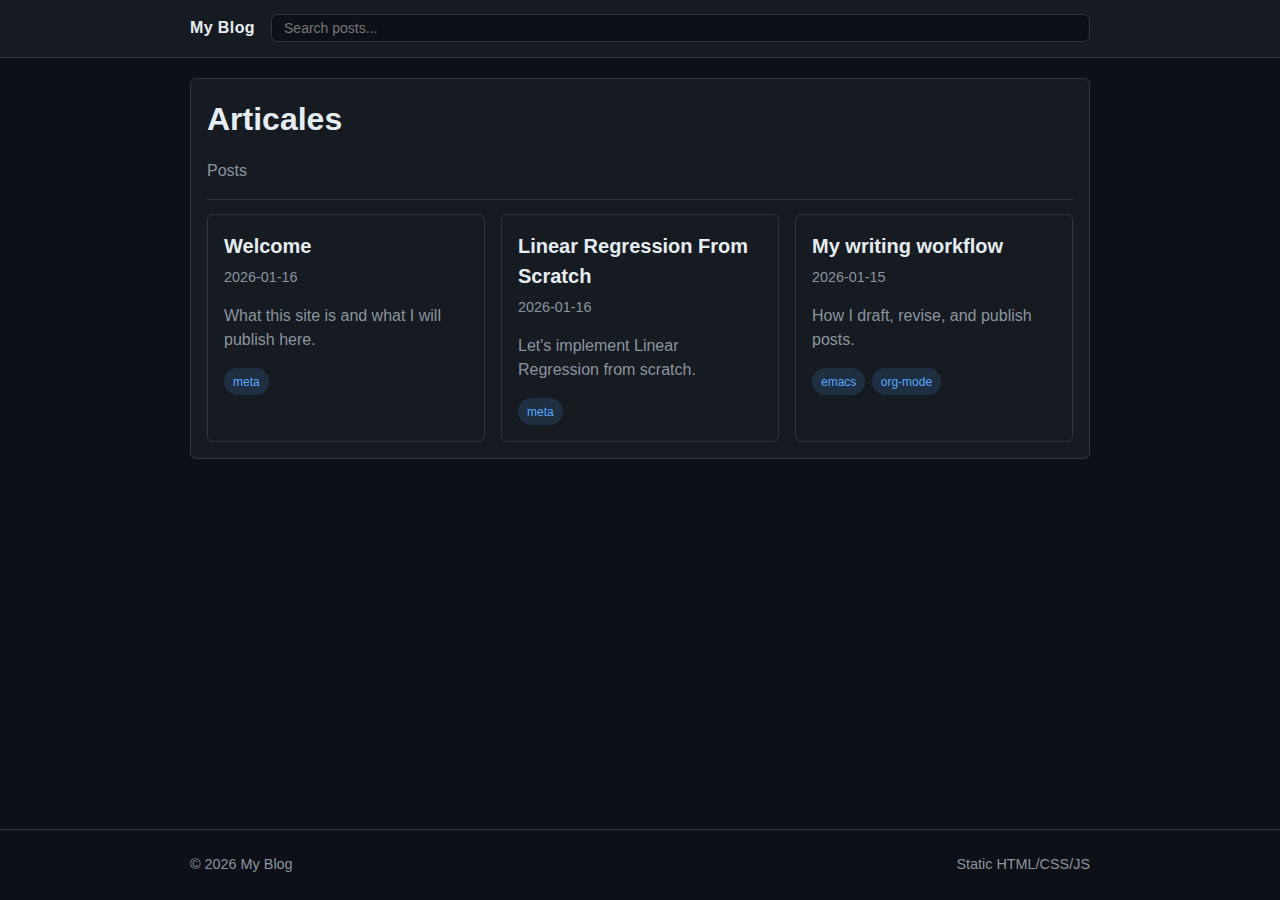
<file: index.html>
<!doctype html>
<html lang="en">
  <head>
    <meta charset="utf-8" />
    <meta name="viewport" content="width=device-width, initial-scale=1" />
    <title>My Blog</title>
    <meta name="description" content="Personal blog." />
    <link rel="stylesheet" href="styles.css" />
  </head>

  <body>
    <header class="topbar">
      <div class="container topbar__inner">
        <a class="brand" href="#/">My Blog</a>

        <input
          id="searchInput"
          class="input"
          type="search"
          placeholder="Search posts..."
          aria-label="Search posts"
        />
      </div>
    </header>

    <main class="container main" id="app" aria-live="polite"></main>

    <footer class="footer">
      <div class="container footer__inner">
        <span class="muted small">© <span id="year"></span> My Blog</span>
        <span class="muted small">Static HTML/CSS/JS</span>
      </div>
    </footer>

    <script src="script.js" defer></script>
  </body>
</html>
</file>
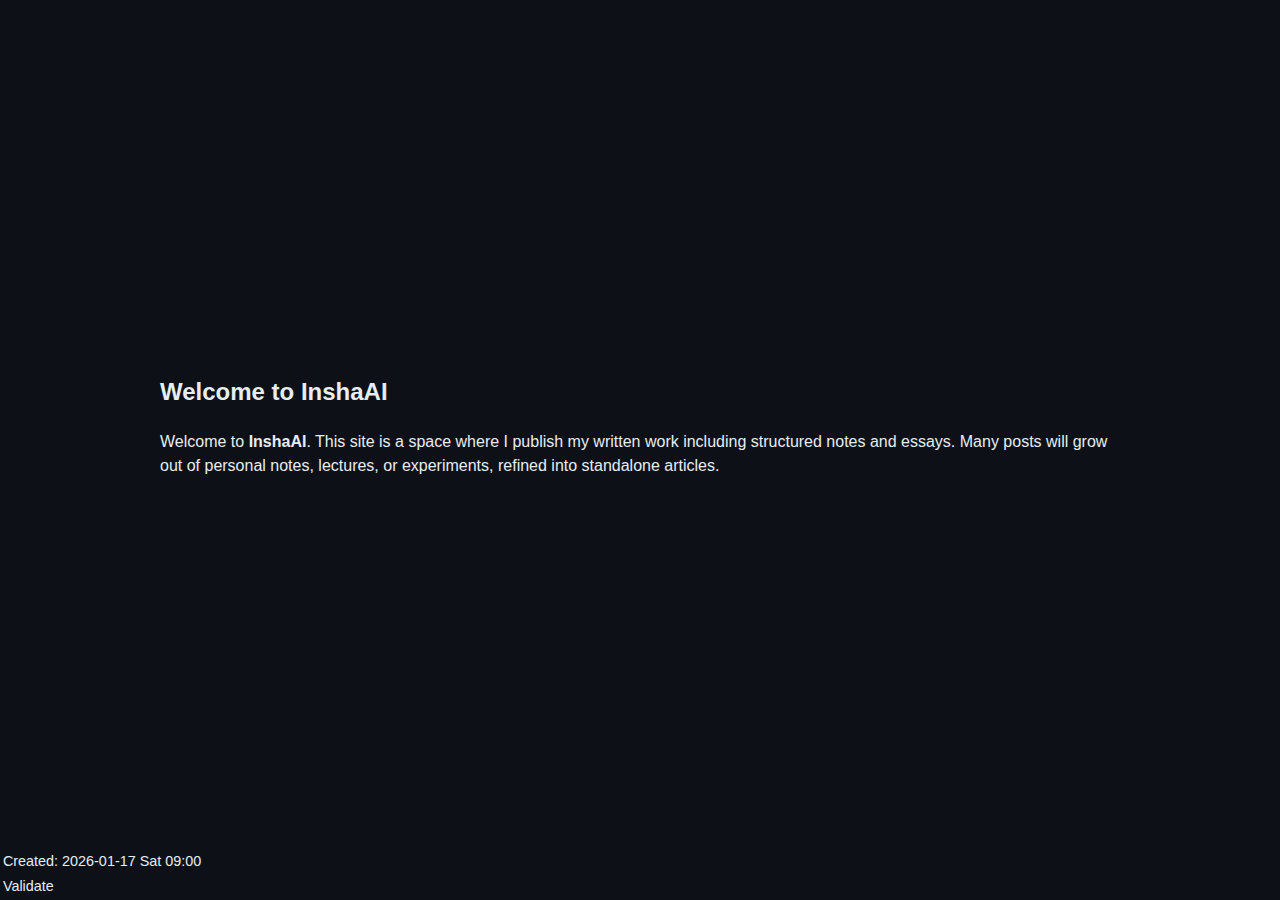
<file: posts/2026-01-16-welcome/index.html>
<?xml version="1.0" encoding="utf-8"?>
<!DOCTYPE html PUBLIC "-//W3C//DTD XHTML 1.0 Strict//EN"
"http://www.w3.org/TR/xhtml1/DTD/xhtml1-strict.dtd">
<html xmlns="http://www.w3.org/1999/xhtml" lang="en" xml:lang="en">
<head>
<!-- 2026-01-17 Sat 09:00 -->
<meta http-equiv="Content-Type" content="text/html;charset=utf-8" />
<meta name="viewport" content="width=device-width, initial-scale=1" />
<title>&lrm;</title>
<meta name="generator" content="Org Mode" />
<style type="text/css">
  #content { max-width: 60em; margin: auto; }
  .title  { text-align: center;
             margin-bottom: .2em; }
  .subtitle { text-align: center;
              font-size: medium;
              font-weight: bold;
              margin-top:0; }
  .todo   { font-family: monospace; color: red; }
  .done   { font-family: monospace; color: green; }
  .priority { font-family: monospace; color: orange; }
  .tag    { background-color: #eee; font-family: monospace;
            padding: 2px; font-size: 80%; font-weight: normal; }
  .timestamp { color: #bebebe; }
  .timestamp-kwd { color: #5f9ea0; }
  .org-right  { margin-left: auto; margin-right: 0px;  text-align: right; }
  .org-left   { margin-left: 0px;  margin-right: auto; text-align: left; }
  .org-center { margin-left: auto; margin-right: auto; text-align: center; }
  .underline { text-decoration: underline; }
  #postamble p, #preamble p { font-size: 90%; margin: .2em; }
  p.verse { margin-left: 3%; }
  pre {
    border: 1px solid #e6e6e6;
    border-radius: 3px;
    background-color: #f2f2f2;
    padding: 8pt;
    font-family: monospace;
    overflow: auto;
    margin: 1.2em;
  }
  pre.src {
    position: relative;
    overflow: auto;
  }
  pre.src:before {
    display: none;
    position: absolute;
    top: -8px;
    right: 12px;
    padding: 3px;
    color: #555;
    background-color: #f2f2f299;
  }
  pre.src:hover:before { display: inline; margin-top: 14px;}
  /* Languages per Org manual */
  pre.src-asymptote:before { content: 'Asymptote'; }
  pre.src-awk:before { content: 'Awk'; }
  pre.src-authinfo::before { content: 'Authinfo'; }
  pre.src-C:before { content: 'C'; }
  /* pre.src-C++ doesn't work in CSS */
  pre.src-clojure:before { content: 'Clojure'; }
  pre.src-css:before { content: 'CSS'; }
  pre.src-D:before { content: 'D'; }
  pre.src-ditaa:before { content: 'ditaa'; }
  pre.src-dot:before { content: 'Graphviz'; }
  pre.src-calc:before { content: 'Emacs Calc'; }
  pre.src-emacs-lisp:before { content: 'Emacs Lisp'; }
  pre.src-fortran:before { content: 'Fortran'; }
  pre.src-gnuplot:before { content: 'gnuplot'; }
  pre.src-haskell:before { content: 'Haskell'; }
  pre.src-hledger:before { content: 'hledger'; }
  pre.src-java:before { content: 'Java'; }
  pre.src-js:before { content: 'Javascript'; }
  pre.src-latex:before { content: 'LaTeX'; }
  pre.src-ledger:before { content: 'Ledger'; }
  pre.src-lisp:before { content: 'Lisp'; }
  pre.src-lilypond:before { content: 'Lilypond'; }
  pre.src-lua:before { content: 'Lua'; }
  pre.src-matlab:before { content: 'MATLAB'; }
  pre.src-mscgen:before { content: 'Mscgen'; }
  pre.src-ocaml:before { content: 'Objective Caml'; }
  pre.src-octave:before { content: 'Octave'; }
  pre.src-org:before { content: 'Org mode'; }
  pre.src-oz:before { content: 'OZ'; }
  pre.src-plantuml:before { content: 'Plantuml'; }
  pre.src-processing:before { content: 'Processing.js'; }
  pre.src-python:before { content: 'Python'; }
  pre.src-R:before { content: 'R'; }
  pre.src-ruby:before { content: 'Ruby'; }
  pre.src-sass:before { content: 'Sass'; }
  pre.src-scheme:before { content: 'Scheme'; }
  pre.src-screen:before { content: 'Gnu Screen'; }
  pre.src-sed:before { content: 'Sed'; }
  pre.src-sh:before { content: 'shell'; }
  pre.src-sql:before { content: 'SQL'; }
  pre.src-sqlite:before { content: 'SQLite'; }
  /* additional languages in org.el's org-babel-load-languages alist */
  pre.src-forth:before { content: 'Forth'; }
  pre.src-io:before { content: 'IO'; }
  pre.src-J:before { content: 'J'; }
  pre.src-makefile:before { content: 'Makefile'; }
  pre.src-maxima:before { content: 'Maxima'; }
  pre.src-perl:before { content: 'Perl'; }
  pre.src-picolisp:before { content: 'Pico Lisp'; }
  pre.src-scala:before { content: 'Scala'; }
  pre.src-shell:before { content: 'Shell Script'; }
  pre.src-ebnf2ps:before { content: 'ebfn2ps'; }
  /* additional language identifiers per "defun org-babel-execute"
       in ob-*.el */
  pre.src-cpp:before  { content: 'C++'; }
  pre.src-abc:before  { content: 'ABC'; }
  pre.src-coq:before  { content: 'Coq'; }
  pre.src-groovy:before  { content: 'Groovy'; }
  /* additional language identifiers from org-babel-shell-names in
     ob-shell.el: ob-shell is the only babel language using a lambda to put
     the execution function name together. */
  pre.src-bash:before  { content: 'bash'; }
  pre.src-csh:before  { content: 'csh'; }
  pre.src-ash:before  { content: 'ash'; }
  pre.src-dash:before  { content: 'dash'; }
  pre.src-ksh:before  { content: 'ksh'; }
  pre.src-mksh:before  { content: 'mksh'; }
  pre.src-posh:before  { content: 'posh'; }
  /* Additional Emacs modes also supported by the LaTeX listings package */
  pre.src-ada:before { content: 'Ada'; }
  pre.src-asm:before { content: 'Assembler'; }
  pre.src-caml:before { content: 'Caml'; }
  pre.src-delphi:before { content: 'Delphi'; }
  pre.src-html:before { content: 'HTML'; }
  pre.src-idl:before { content: 'IDL'; }
  pre.src-mercury:before { content: 'Mercury'; }
  pre.src-metapost:before { content: 'MetaPost'; }
  pre.src-modula-2:before { content: 'Modula-2'; }
  pre.src-pascal:before { content: 'Pascal'; }
  pre.src-ps:before { content: 'PostScript'; }
  pre.src-prolog:before { content: 'Prolog'; }
  pre.src-simula:before { content: 'Simula'; }
  pre.src-tcl:before { content: 'tcl'; }
  pre.src-tex:before { content: 'TeX'; }
  pre.src-plain-tex:before { content: 'Plain TeX'; }
  pre.src-verilog:before { content: 'Verilog'; }
  pre.src-vhdl:before { content: 'VHDL'; }
  pre.src-xml:before { content: 'XML'; }
  pre.src-nxml:before { content: 'XML'; }
  /* add a generic configuration mode; LaTeX export needs an additional
     (add-to-list 'org-latex-listings-langs '(conf " ")) in .emacs */
  pre.src-conf:before { content: 'Configuration File'; }

  table { border-collapse:collapse; }
  caption.t-above { caption-side: top; }
  caption.t-bottom { caption-side: bottom; }
  td, th { vertical-align:top;  }
  th.org-right  { text-align: center;  }
  th.org-left   { text-align: center;   }
  th.org-center { text-align: center; }
  td.org-right  { text-align: right;  }
  td.org-left   { text-align: left;   }
  td.org-center { text-align: center; }
  dt { font-weight: bold; }
  .footpara { display: inline; }
  .footdef  { margin-bottom: 1em; }
  .figure { padding: 1em; }
  .figure p { text-align: center; }
  .equation-container {
    display: table;
    text-align: center;
    width: 100%;
  }
  .equation {
    vertical-align: middle;
  }
  .equation-label {
    display: table-cell;
    text-align: right;
    vertical-align: middle;
  }
  .inlinetask {
    padding: 10px;
    border: 2px solid gray;
    margin: 10px;
    background: #ffffcc;
  }
  #org-div-home-and-up
   { text-align: right; font-size: 70%; white-space: nowrap; }
  textarea { overflow-x: auto; }
  .linenr { font-size: smaller }
  .code-highlighted { background-color: #ffff00; }
  .org-info-js_info-navigation { border-style: none; }
  #org-info-js_console-label
    { font-size: 10px; font-weight: bold; white-space: nowrap; }
  .org-info-js_search-highlight
    { background-color: #ffff00; color: #000000; font-weight: bold; }
  .org-svg { }
</style>
<link rel="stylesheet" href="../../styles.css">
</head>
<body>
<div id="content" class="content">
<div id="outline-container-orgb0dcd21" class="outline-2">
<h2 id="orgb0dcd21">Welcome to InshaAI</h2>
<div class="outline-text-2" id="text-orgb0dcd21">
<p>
Welcome to <b>InshaAI</b>. This site is a space where I publish my written work including structured notes and essays. Many posts will grow out of personal notes, lectures, or experiments, refined into standalone articles.
</p>
</div>
</div>
</div>
<div id="postamble" class="status">
<p class="date">Created: 2026-01-17 Sat 09:00</p>
<p class="validation"><a href="https://validator.w3.org/check?uri=referer">Validate</a></p>
</div>
</body>
</html>
</file>
<file: styles.css>
/* ====== Dark Theme (GitHub-inspired) ====== */
:root,
[data-theme="dark"] {
  --bg: #0d1117;
  --bg-secondary: #161b22;
  --text: #e6edf3;
  --muted: #8b949e;
  --accent: #58a6ff;
  --border: #30363d;
  --shadow: 0 8px 24px rgba(0, 0, 0, 0.4);
  --card-bg: #161b22;
  --radius: 6px;
  --max: 900px;
}

/* ====== Light Theme (GitHub-inspired) ====== */
[data-theme="light"] {
  --bg: #ffffff;
  --bg-secondary: #f6f8fa;
  --text: #1f2328;
  --muted: #656d76;
  --accent: #0969da;
  --border: #d0d7de;
  --shadow: 0 8px 24px rgba(140, 149, 159, 0.2);
  --card-bg: #f6f8fa;
}

/* ====== Base ====== */
* {
  box-sizing: border-box;
}
html,
body {
  height: 100%;
}

body {
  margin: 0;
  display: flex;
  flex-direction: column;
  font-family: -apple-system, BlinkMacSystemFont, "Segoe UI", "Noto Sans",
    Helvetica, Arial, sans-serif, "Apple Color Emoji", "Segoe UI Emoji";
  background: var(--bg);
  color: var(--text);
  line-height: 1.5;
  transition: background-color 0.2s ease, color 0.2s ease;
}

a {
  color: var(--text);
  text-decoration: none;
}
a:hover {
  color: var(--accent);
}

/* ====== Skip Link (Accessibility) ====== */
.skip-link {
  position: absolute;
  top: -100%;
  left: 0;
  background: var(--accent);
  color: #fff;
  padding: 0.5rem 1rem;
  z-index: 100;
  border-radius: 0 0 8px 0;
}
.skip-link:focus {
  top: 0;
}

/* ====== Layout ====== */
.container {
  width: min(var(--max), calc(100% - 2rem));
  margin: 0 auto;
}

/* ====== Header ====== */
.topbar {
  position: sticky;
  top: 0;
  z-index: 10;
  background: var(--bg-secondary);
  border-bottom: 1px solid var(--border);
}

.topbar__inner {
  display: flex;
  align-items: center;
  gap: 1rem;
  padding: 0.9rem 0;
}

.brand {
  font-weight: 800;
  letter-spacing: 0.4px;
  white-space: nowrap;
}

/* ====== Form Elements ====== */
.input {
  flex: 1;
  min-width: 0;
  padding: 5px 12px;
  border-radius: var(--radius);
  border: 1px solid var(--border);
  background: var(--bg);
  color: var(--text);
  font-size: 0.875rem;
  outline: none;
}

.input:focus {
  border-color: var(--accent);
  box-shadow: 0 0 0 3px rgba(88, 166, 255, 0.3);
}

[data-theme="light"] .input:focus {
  box-shadow: 0 0 0 3px rgba(9, 105, 218, 0.3);
}

/* ====== Theme Toggle ====== */
.theme-toggle {
  flex-shrink: 0;
  padding: 0.5rem;
  font-size: 1.1rem;
  cursor: pointer;
}

.theme-icon {
  display: block;
  line-height: 1;
}

/* ====== Main Content ====== */
.main {
  flex: 1;
  padding: 1.25rem 0 2.5rem;
}

/* ====== Cards ====== */
.card {
  background: var(--card-bg);
  border: 1px solid var(--border);
  border-radius: var(--radius);
  padding: 1rem;
}

/* ====== Typography ====== */
.h1 {
  font-size: 2rem;
  margin: 0 0 0.6rem;
}
.h2 {
  font-size: 1.25rem;
  margin: 0 0 0.35rem;
}
.muted {
  color: var(--muted);
}
.small {
  font-size: 0.9rem;
}

.hr {
  height: 1px;
  background: var(--border);
  margin: 0.9rem 0;
}

/* ====== Post Meta ====== */
.post-meta {
  display: flex;
  align-items: center;
  gap: 0.5rem;
  margin-bottom: 0.5rem;
}

/* ====== Grid ====== */
.grid {
  display: grid;
  gap: 1rem;
  grid-template-columns: repeat(auto-fit, minmax(240px, 1fr));
}

/* ====== Tag Filter ====== */
.tag-filter {
  display: flex;
  flex-wrap: wrap;
  align-items: center;
  gap: 0.5rem;
}

/* ====== Badges ====== */
.badges {
  display: flex;
  flex-wrap: wrap;
  gap: 0.4rem;
  margin-top: 0.5rem;
}

.badge {
  font-size: 0.75rem;
  font-weight: 500;
  padding: 0.2rem 0.5rem;
  border-radius: 2em;
  border: 1px solid transparent;
  color: var(--accent);
  background: rgba(88, 166, 255, 0.15);
}

[data-theme="light"] .badge {
  background: rgba(9, 105, 218, 0.1);
}

.badge--clickable {
  cursor: pointer;
  transition: all 0.2s ease;
}

.badge--clickable:hover {
  border-color: var(--accent);
  color: var(--accent);
}

.badge--active {
  background: var(--accent);
  color: #fff;
  border-color: var(--accent);
}

.badge--clear {
  cursor: pointer;
  background: rgba(239, 68, 68, 0.15);
  border-color: rgba(239, 68, 68, 0.3);
  color: #ef4444;
}

.badge--clear:hover {
  background: rgba(239, 68, 68, 0.25);
}

/* ====== Buttons ====== */
.btn {
  display: inline-flex;
  align-items: center;
  justify-content: center;
  padding: 5px 12px;
  border-radius: var(--radius);
  border: 1px solid var(--border);
  background: var(--bg-secondary);
  color: var(--text);
  font-size: 0.875rem;
  font-weight: 500;
  cursor: pointer;
  transition: background 0.15s ease, border-color 0.15s ease;
}
.btn:hover {
  background: var(--border);
  border-color: var(--muted);
}

/* ====== Footer ====== */
.footer {
  border-top: 1px solid var(--border);
  padding: 1.5rem 0;
  background: var(--bg);
}

.footer__inner {
  display: flex;
  align-items: center;
  justify-content: space-between;
  gap: 1rem;
}

/* ====== Code Blocks ====== */
pre,
code {
  font-family: ui-monospace, SFMono-Regular, Menlo, Monaco, Consolas,
    "Liberation Mono", monospace;
}

pre {
  background: var(--bg-secondary);
  color: var(--text);
  padding: 1rem;
  border-radius: 12px;
  border: 1px solid var(--border);
  overflow-x: auto;
  line-height: 1.45;
}

code {
  background: rgba(110, 118, 129, 0.4);
  padding: 0.2em 0.4em;
  border-radius: var(--radius);
  font-size: 85%;
}

[data-theme="light"] code {
  background: rgba(175, 184, 193, 0.4);
}

/* ====== Responsive ====== */
@media (max-width: 480px) {
  .topbar__inner {
    flex-wrap: wrap;
  }

  .input {
    order: 3;
    width: 100%;
    margin-top: 0.5rem;
  }

  .footer__inner {
    flex-direction: column;
    text-align: center;
  }
}
</file>
